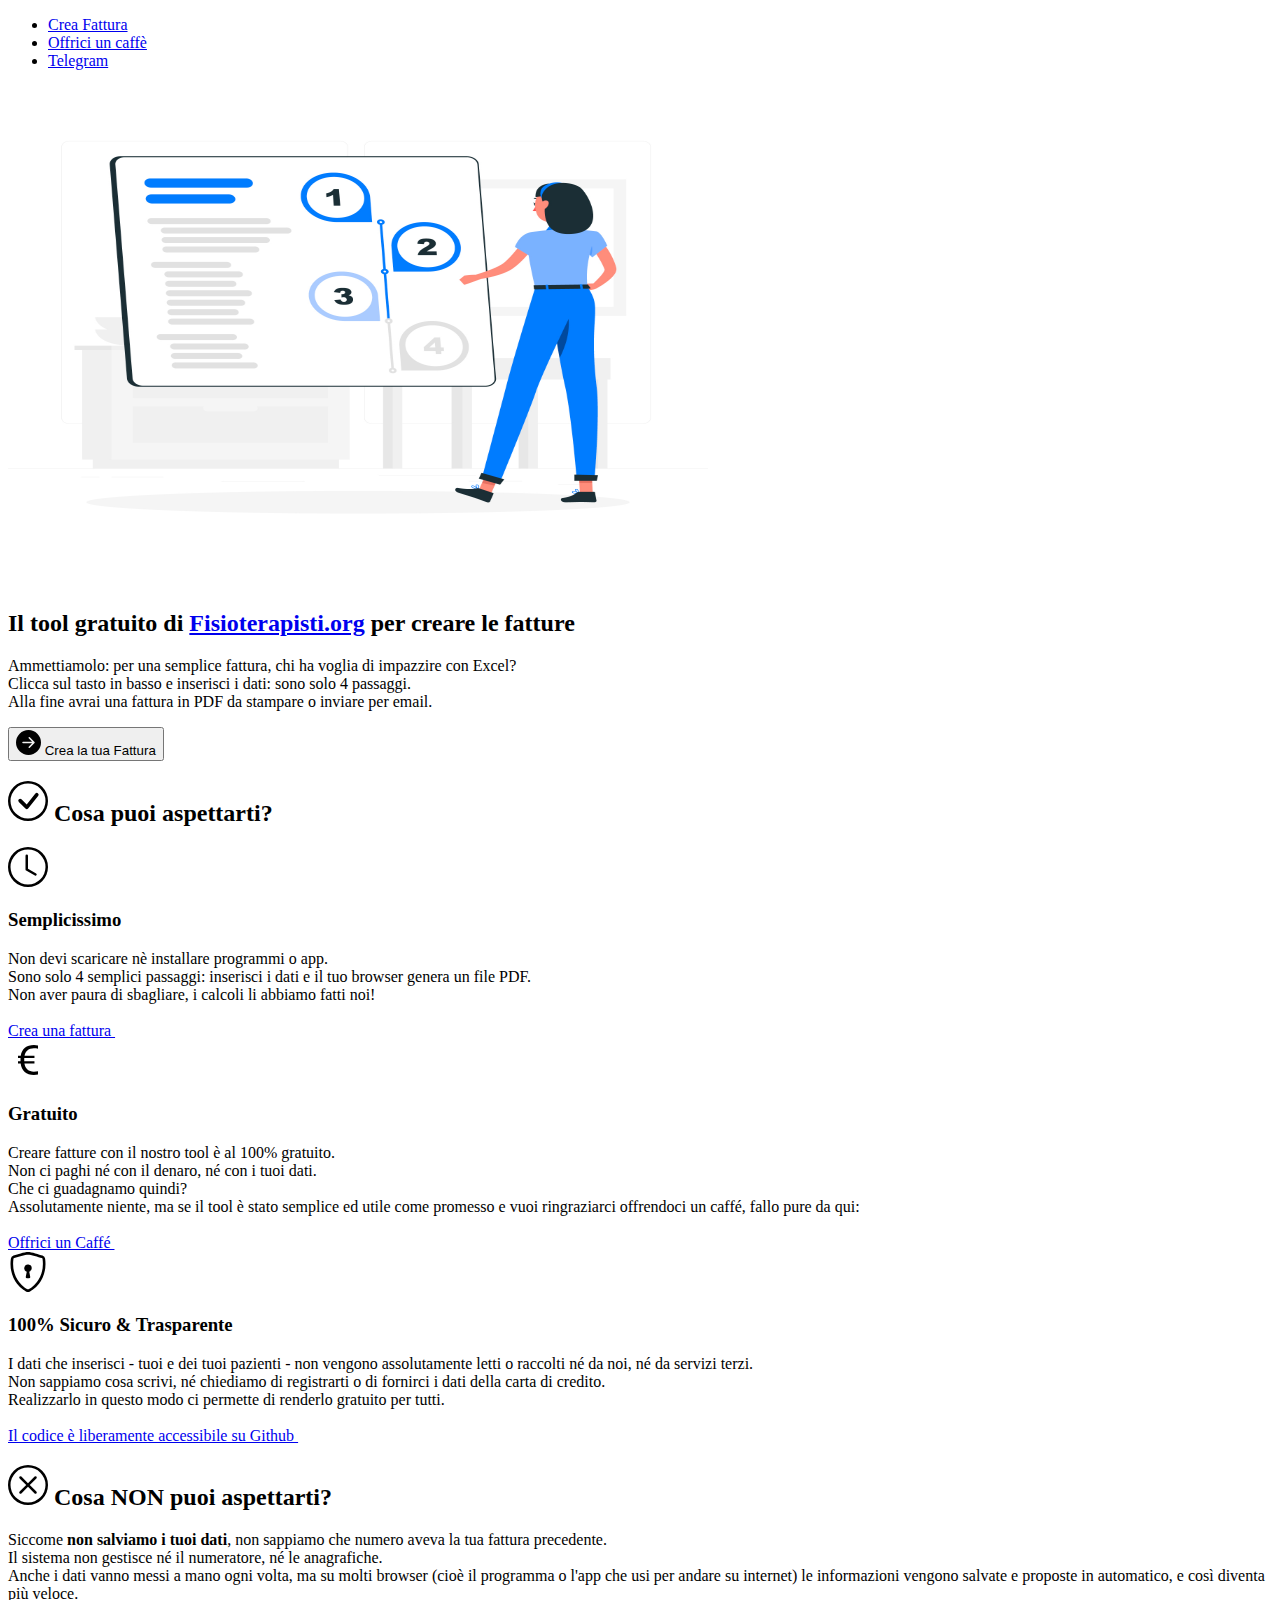
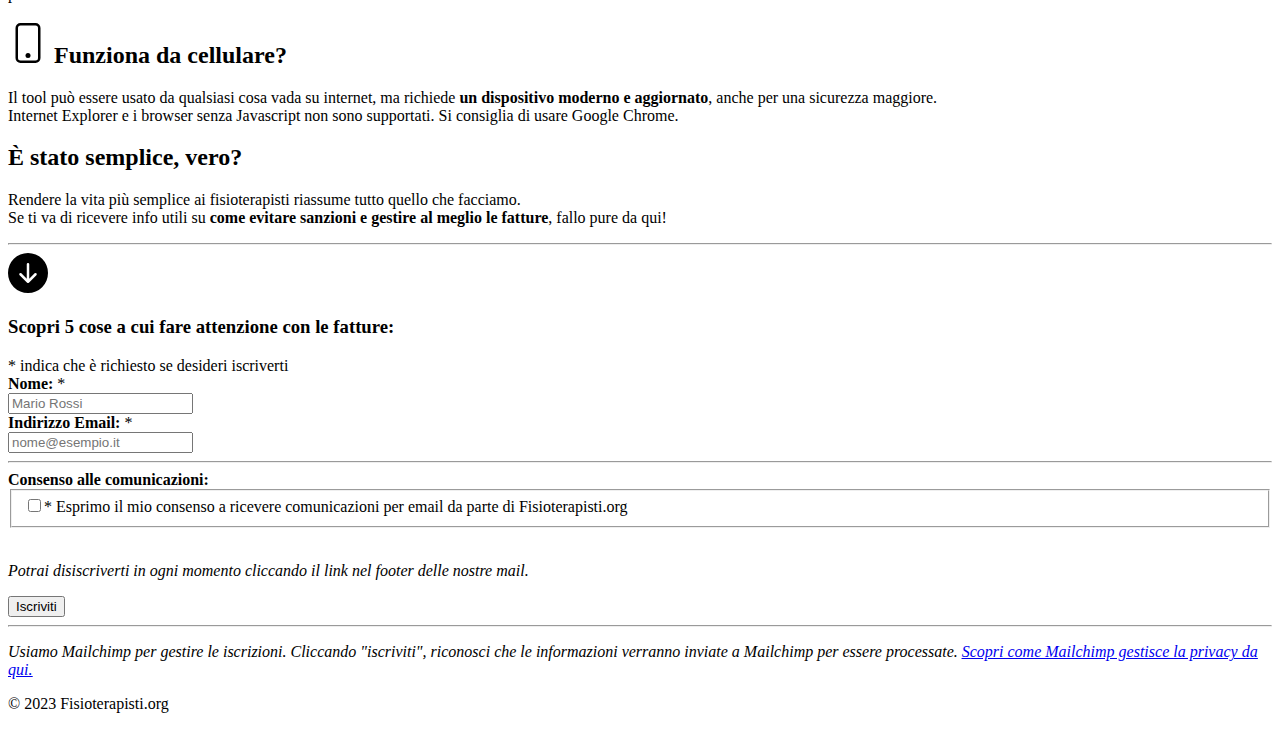
<file: index.html>
<!DOCTYPE html>
<html lang="it">
<head>
    <meta charset="UTF-8">
    <meta http-equiv="X-UA-Compatible" content="IE=edge">
    <meta name="viewport" content="width=device-width, initial-scale=1.0">

    <!-- Bootstrap CSS only -->
    <link href="https://cdn.jsdelivr.net/npm/bootstrap@5.2.2/dist/css/bootstrap.min.css" rel="stylesheet" integrity="sha384-Zenh87qX5JnK2Jl0vWa8Ck2rdkQ2Bzep5IDxbcnCeuOxjzrPF/et3URy9Bv1WTRi" crossorigin="anonymous">
    <title>Crea una Fattura Gratis | Fisioterapisti.org</title>
</head>


<body>

    <!--Navbar-->
    <div class="container">
      <header class="d-flex justify-content-center py-3">
        <ul class="nav nav-pills">
          <li class="nav-item"><a href="modal/index.html" class="nav-link active" aria-current="page">Crea Fattura</a></li>
          <li class="nav-item"><a href="https://www.buymeacoffee.com/fisio/comodo-vero" class="nav-link">Offrici un caffè</a></li>
          <li class="nav-item"><a href="https://t.me/fisioterapisti_official" class="nav-link">Telegram</a></li>
        </ul>
      </header>
    </div>

    <!--Hero-->
    <div class="container col-xxl-8 px-4 py-5">
      <div class="row flex-lg-row-reverse align-items-center g-5 py-5">
        <div class="col-10 col-sm-8 col-lg-6">
          <img src="img/hero.jpeg" class="d-block mx-lg-auto img-fluid" alt="Bootstrap Themes" loading="lazy" width="700" height="500">
        </div>
        <div class="col-lg-6">
          <h2 class="display-5 fw-bold lh-1 mb-3">Il tool gratuito di <a class="text-decoration-none" href="https://www.fisioterapisti.org">Fisioterapisti.org</a> per creare le fatture</h1>
          <p class="lead">Ammettiamolo: per una semplice fattura, chi ha voglia di impazzire con Excel? <br> 
            Clicca sul tasto in basso e inserisci i dati: sono solo 4 passaggi.<br> 
            Alla fine avrai una fattura in PDF da stampare o inviare per email.</p>
          <div class="d-grid gap-2 d-md-flex justify-content-md-start">
          </div>
          <div>
            <a href="modal/index.html"><button type="button" class="btn btn-primary btn-lg p-3">
              <svg xmlns="http://www.w3.org/2000/svg" width="25" height="25" fill="currentColor" class="bi bi-arrow-right-circle-fill" viewBox="0 0 16 16">
              <path d="M8 0a8 8 0 1 1 0 16A8 8 0 0 1 8 0zM4.5 7.5a.5.5 0 0 0 0 1h5.793l-2.147 2.146a.5.5 0 0 0 .708.708l3-3a.5.5 0 0 0 0-.708l-3-3a.5.5 0 1 0-.708.708L10.293 7.5H4.5z"></path>
              </svg>
              Crea la tua Fattura
            </button></a>
          </div>
        </div>
      </div>
    </div>

    <!--Features-->
    <div class="container px-4 py-5" id="featured-3">
      <h2 class="pb-2 border-bottom"><svg xmlns="http://www.w3.org/2000/svg" class="text-primary" width="40" height="40" fill="currentColor" class="bi bi-check-circle" viewBox="0 0 16 16">
        <path d="M8 15A7 7 0 1 1 8 1a7 7 0 0 1 0 14zm0 1A8 8 0 1 0 8 0a8 8 0 0 0 0 16z"/>
        <path d="M10.97 4.97a.235.235 0 0 0-.02.022L7.477 9.417 5.384 7.323a.75.75 0 0 0-1.06 1.06L6.97 11.03a.75.75 0 0 0 1.079-.02l3.992-4.99a.75.75 0 0 0-1.071-1.05z"/>
      </svg> Cosa puoi aspettarti?</h2>
      <div class="row g-4 py-5 row-cols-1 row-cols-lg-3">
        
        <div class="feature col">
          <div class="feature-icon d-inline-flex align-items-center justify-content-center text-bg-primary bg-gradient fs-2 mb-3">
            <svg xmlns="http://www.w3.org/2000/svg" width="40" height="40" fill="currentColor" class="bi bi-clock p-1" viewBox="0 0 16 16">
              <path d="M8 3.5a.5.5 0 0 0-1 0V9a.5.5 0 0 0 .252.434l3.5 2a.5.5 0 0 0 .496-.868L8 8.71V3.5z"/>
              <path d="M8 16A8 8 0 1 0 8 0a8 8 0 0 0 0 16zm7-8A7 7 0 1 1 1 8a7 7 0 0 1 14 0z"/>
            </svg>
          </div>
          <h3 class="fs-2">Semplicissimo</h3>
          <p>Non devi scaricare nè installare programmi o app. <br> 
            Sono solo 4 semplici passaggi: inserisci i dati e il tuo browser genera un file PDF. <br> 
            Non aver paura di sbagliare, i calcoli li abbiamo fatti noi!</p>
          <a href="#" class="icon-link d-inline-flex align-items-center">
            Crea una fattura
            <svg class="bi" width="1em" height="1em"><use xlink:href="#chevron-right"></use></svg>
          </a>
        </div>

        <div class="feature col">
          <div class="feature-icon d-inline-flex align-items-center justify-content-center text-bg-primary bg-gradient fs-2 mb-3">
            <svg xmlns="http://www.w3.org/2000/svg" width="40" height="40" fill="currentColor" class="bi bi-currency-euro p-1" viewBox="0 0 16 16">
              <path d="M4 9.42h1.063C5.4 12.323 7.317 14 10.34 14c.622 0 1.167-.068 1.659-.185v-1.3c-.484.119-1.045.17-1.659.17-2.1 0-3.455-1.198-3.775-3.264h4.017v-.928H6.497v-.936c0-.11 0-.219.008-.329h4.078v-.927H6.618c.388-1.898 1.719-2.985 3.723-2.985.614 0 1.175.05 1.659.177V2.194A6.617 6.617 0 0 0 10.341 2c-2.928 0-4.82 1.569-5.244 4.3H4v.928h1.01v1.265H4v.928z"/>
            </svg>
          </div>
          <h3 class="fs-2">Gratuito</h3>
          <p>Creare fatture con il nostro tool è al 100% gratuito. <br> 
            Non ci paghi né con il denaro, né con i tuoi dati. <br> 
            Che ci guadagnamo quindi? <br> 
            Assolutamente niente, ma se il tool è stato semplice ed utile come promesso e vuoi ringraziarci offrendoci un caffé, fallo pure da qui:</p>
          <a href="https://www.buymeacoffee.com/fisio/comodo-vero" class="icon-link d-inline-flex align-items-center">
            Offrici un Caffé
            <svg class="bi" width="1em" height="1em"><use xlink:href="#chevron-right"></use></svg>
          </a>
        </div>

        <div class="feature col">
          <div class="feature-icon d-inline-flex align-items-center justify-content-center text-bg-primary bg-gradient fs-2 mb-3">
            <svg xmlns="http://www.w3.org/2000/svg" width="40" height="40" fill="currentColor" class="bi bi-shield-lock p-1" viewBox="0 0 16 16">
              <path d="M5.338 1.59a61.44 61.44 0 0 0-2.837.856.481.481 0 0 0-.328.39c-.554 4.157.726 7.19 2.253 9.188a10.725 10.725 0 0 0 2.287 2.233c.346.244.652.42.893.533.12.057.218.095.293.118a.55.55 0 0 0 .101.025.615.615 0 0 0 .1-.025c.076-.023.174-.061.294-.118.24-.113.547-.29.893-.533a10.726 10.726 0 0 0 2.287-2.233c1.527-1.997 2.807-5.031 2.253-9.188a.48.48 0 0 0-.328-.39c-.651-.213-1.75-.56-2.837-.855C9.552 1.29 8.531 1.067 8 1.067c-.53 0-1.552.223-2.662.524zM5.072.56C6.157.265 7.31 0 8 0s1.843.265 2.928.56c1.11.3 2.229.655 2.887.87a1.54 1.54 0 0 1 1.044 1.262c.596 4.477-.787 7.795-2.465 9.99a11.775 11.775 0 0 1-2.517 2.453 7.159 7.159 0 0 1-1.048.625c-.28.132-.581.24-.829.24s-.548-.108-.829-.24a7.158 7.158 0 0 1-1.048-.625 11.777 11.777 0 0 1-2.517-2.453C1.928 10.487.545 7.169 1.141 2.692A1.54 1.54 0 0 1 2.185 1.43 62.456 62.456 0 0 1 5.072.56z"/>
              <path d="M9.5 6.5a1.5 1.5 0 0 1-1 1.415l.385 1.99a.5.5 0 0 1-.491.595h-.788a.5.5 0 0 1-.49-.595l.384-1.99a1.5 1.5 0 1 1 2-1.415z"/>
            </svg>
          </div>
          <h3 class="fs-2">100% Sicuro & Trasparente</h3>
          <p>I dati che inserisci - tuoi e dei tuoi pazienti -  non vengono assolutamente letti o raccolti né da noi, né da servizi terzi. <br> 
            Non sappiamo cosa scrivi, né chiediamo di registrarti o di fornirci i dati della carta di credito. <br> 
            Realizzarlo in questo modo ci permette di renderlo gratuito per tutti.</p>
          <a href="#" class="icon-link d-inline-flex align-items-center">
            Il codice è liberamente accessibile su Github
            <svg class="bi" width="1em" height="1em"><use xlink:href="#chevron-right"></use></svg>
          </a>
        </div>
      </div>
    </div>

    <!--Cosa non aspettarti-->
    <div class="container px-4 py-5" id="featured-3">
      <h2 class="pb-2 border-bottom"><svg xmlns="http://www.w3.org/2000/svg" class="text-primary" width="40" height="40" fill="currentColor" class="bi bi-x-circle" viewBox="0 0 16 16">
        <path d="M8 15A7 7 0 1 1 8 1a7 7 0 0 1 0 14zm0 1A8 8 0 1 0 8 0a8 8 0 0 0 0 16z"/>
        <path d="M4.646 4.646a.5.5 0 0 1 .708 0L8 7.293l2.646-2.647a.5.5 0 0 1 .708.708L8.707 8l2.647 2.646a.5.5 0 0 1-.708.708L8 8.707l-2.646 2.647a.5.5 0 0 1-.708-.708L7.293 8 4.646 5.354a.5.5 0 0 1 0-.708z"/>
      </svg> Cosa NON puoi aspettarti?</h2>
      <p>Siccome <strong>non salviamo i tuoi dati</strong>, non sappiamo che numero aveva la tua fattura precedente. <br> Il sistema non gestisce né il numeratore, né le anagrafiche. <br> Anche i dati vanno messi a mano ogni volta, ma su molti browser (cioè il programma o l'app che usi per andare su internet) le informazioni vengono salvate e proposte in automatico, e così diventa più veloce. </p> 
    </div>
    
    <!--Dispositivi-->
    <div class="container px-4 py-5" id="featured-3">
      <h2 class="pb-2 border-bottom"> <svg xmlns="http://www.w3.org/2000/svg" class="text-primary" width="40" height="40" fill="currentColor" class="bi bi-phone" viewBox="0 0 16 16">
        <path d="M11 1a1 1 0 0 1 1 1v12a1 1 0 0 1-1 1H5a1 1 0 0 1-1-1V2a1 1 0 0 1 1-1h6zM5 0a2 2 0 0 0-2 2v12a2 2 0 0 0 2 2h6a2 2 0 0 0 2-2V2a2 2 0 0 0-2-2H5z"/>
        <path d="M8 14a1 1 0 1 0 0-2 1 1 0 0 0 0 2z"/>
      </svg> Funziona da cellulare?</h2>
      <p>Il tool può essere usato da qualsiasi cosa vada su internet, ma richiede <strong>un dispositivo moderno e aggiornato</strong>, anche per una sicurezza maggiore. <br> Internet Explorer e i browser senza Javascript non sono supportati. Si consiglia di usare Google Chrome.</p> 
    </div>


    <!--Lead Capture Form-->
    <div class="container col-xl-10 col-xxl-8 px-4 py-5">
      <div class="row align-items-center g-lg-5 py-5">
        <div class="col-lg-7 text-center text-lg-start">
          <h2 class="display-6 fw-bold lh-1 mb-3">È stato semplice, vero?</h1>
          <p class="col-lg-10 fs-4">Rendere la vita più semplice ai fisioterapisti riassume tutto quello che facciamo. <br> Se ti va di ricevere info utili su <strong>come evitare sanzioni e gestire al meglio le fatture</strong>, fallo pure da qui! </p><hr>
        </div>
        <div class="col-md-10 mx-auto col-lg-5">
          <div id="mc_embed_signup" class="form-floating mb-3">
            <form action="https://fisioterapisti.us10.list-manage.com/subscribe/post?u=6950e3f793c8ed3c7e5afab59&amp;id=049c4bc484&amp;v_id=5316&amp;f_id=007332e2f0" method="post" id="mc-embedded-subscribe-form" name="mc-embedded-subscribe-form" class="validate" target="_self">
                <div id="mc_embed_signup_scroll">
                  <div class="container text-center">
                    <svg xmlns="http://www.w3.org/2000/svg" class="text-primary" width="40" height="40" fill="currentColor" class="bi bi-arrow-down-circle-fill" viewBox="0 0 16 16">
                      <path d="M16 8A8 8 0 1 1 0 8a8 8 0 0 1 16 0zM8.5 4.5a.5.5 0 0 0-1 0v5.793L5.354 8.146a.5.5 0 1 0-.708.708l3 3a.5.5 0 0 0 .708 0l3-3a.5.5 0 0 0-.708-.708L8.5 10.293V4.5z"/>
                    </svg>
                  <h3 class="pt-2">Scopri 5 cose a cui fare attenzione con le fatture:</h3>
                  </div>
                <div class="indicates-required pt-2"><span class="text-danger">*</span> indica che è richiesto se desideri iscriverti</div>
                <div class="mc-field-group pt-3">
                  <label for="mce-NAME"><strong>Nome:</strong>  <span class="text-danger">*</span> <br>
                </label>
                  <input type="text" value="" name="NAME" class="form-control required" id="mce-NAME" placeholder="Mario Rossi" required>
                  <span id="mce-NAME-HELPERTEXT" class="helper_text"></span>
                </div>
                <div class="mc-field-group pt-3">
                  <label for="mce-EMAIL"><strong>Indirizzo Email:</strong>  <span class="text-danger">*</span> <br>
                </label>
                  <input type="email" value="" name="EMAIL" class="form-control required email" placeholder="nome@esempio.it" id="mce-EMAIL" required>
                  <span id="mce-EMAIL-HELPERTEXT" class="helper_text"></span>
                </div>
                <div id="mergeRow-gdpr" class="mergeRow gdpr-mergeRow content__gdprBlock mc-field-group">
                  <hr>
                    <div class="content__gdpr">
                        <label><strong>Consenso alle comunicazioni:</strong></label>
                        <fieldset class="mc_fieldset gdprRequired mc-field-group" name="interestgroup_field">
                    <label class="checkbox subfield" for="gdpr_59712"><input type="checkbox" id="gdpr_59712" name="gdpr[59712]" value="Y" class="av-checkbox gdpr input-group-lg" required><span class="text-danger">*</span><span> Esprimo il mio consenso a ricevere comunicazioni per email da parte di Fisioterapisti.org</span> </label>
                        </fieldset>
                        <br>
                        <p><em>Potrai disiscriverti in ogni momento cliccando il link nel footer delle nostre mail.</em></p>
                    </div>
                </div>
                <div hidden="true"><input type="hidden" name="tags" value="13536448"></div>
                  <div id="mce-responses" class="clear foot">
                    <div class="response" id="mce-error-response" style="display:none"></div>
                    <div class="response" id="mce-success-response" style="display:none"></div>
                  </div>    <!-- real people should not fill this in and expect good things - do not remove this or risk form bot signups-->
                    <div style="position: absolute; left: -5000px;" aria-hidden="true"><input type="text" name="b_6950e3f793c8ed3c7e5afab59_049c4bc484" tabindex="-1" value=""></div>
                        <div class="optionalParent">
                            <div class="clear foot">
                                <input type="submit" class="button w-100 btn btn-lg btn-primary" value="Iscriviti" name="subscribe" id="mc-embedded-subscribe">
                            </div>
                        </div>
                    </div>
                    <hr>
                    <div class="content__gdprLegal pt-3">
                      <p><em>Usiamo Mailchimp per gestire le iscrizioni. Cliccando "iscriviti", riconosci che le informazioni verranno inviate a Mailchimp per essere processate. <a href="https://mailchimp.com/legal/terms" class="text-underline" target="_blank"> <u>Scopri come Mailchimp gestisce la privacy da qui.</u></a></em></p>
                  </div>
              </form>
            </div>
        </div>
      </div>
    </div>

    <!--Footer-->
    <div class="container">
      <footer class="py-3 my-4">
        <p class="text-center text-muted">© 2023 Fisioterapisti.org</p>
      </footer>
    </div>

    <script src="https://cdn.jsdelivr.net/npm/bootstrap@5.3.0-alpha1/dist/js/bootstrap.bundle.min.js" integrity="sha384-w76AqPfDkMBDXo30jS1Sgez6pr3x5MlQ1ZAGC+nuZB+EYdgRZgiwxhTBTkF7CXvN" crossorigin="anonymous"></script>
</body>

</html>
</file>
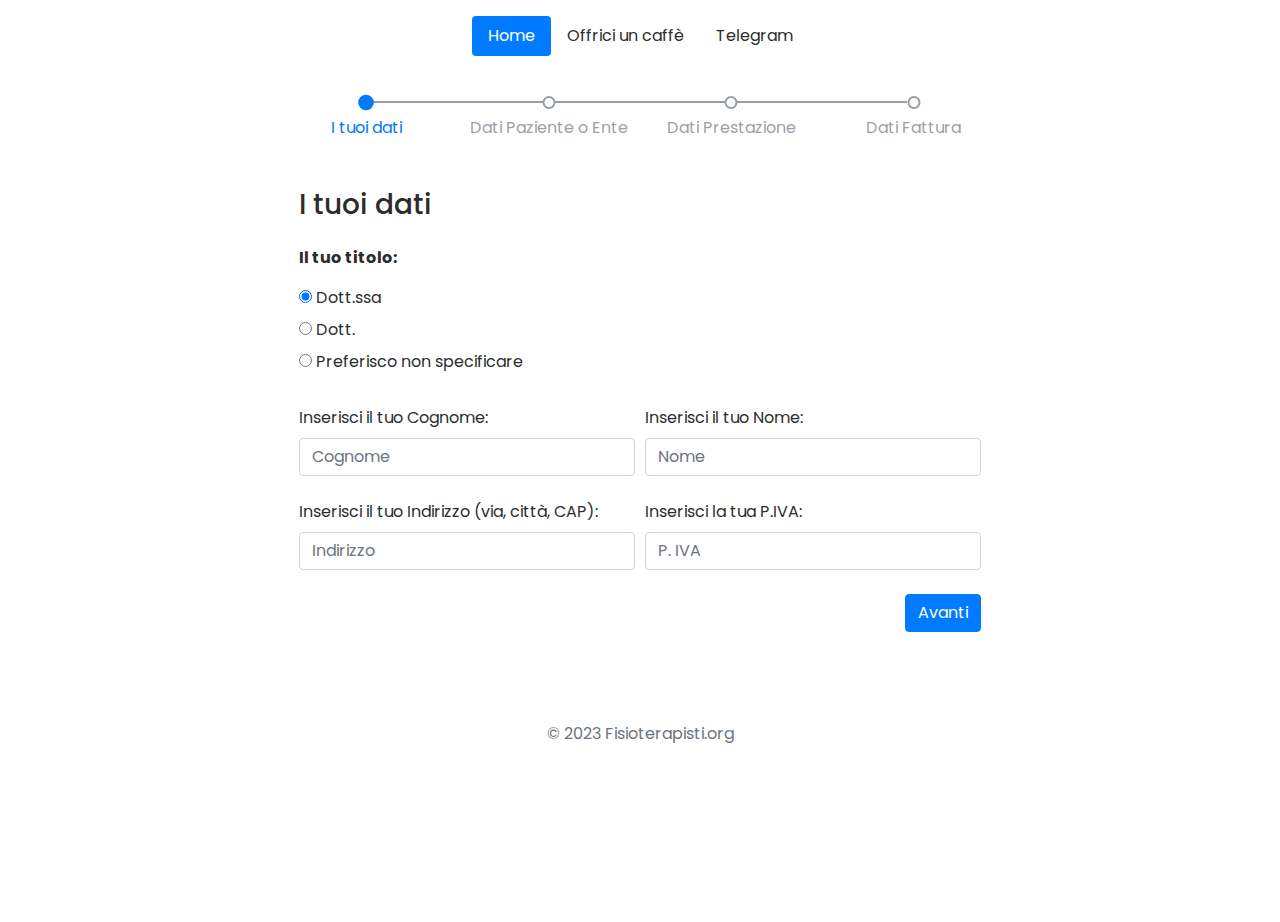
<file: modal/index.html>
<!DOCTYPE html>
<html lang="it">
<head>
    <meta charset="UTF-8">
    <meta http-equiv="X-UA-Compatible" content="IE=edge">
    <meta name="viewport" content="width=device-width, initial-scale=1.0">
  <title>Crea Fattura | Fisioterapisti.org</title>
  <link href="https://fonts.googleapis.com/css?family=Poppins:400,600&display=swap" rel="stylesheet">
  <link rel='stylesheet' href='https://cdnjs.cloudflare.com/ajax/libs/twitter-bootstrap/4.1.3/css/bootstrap.min.css'>
<link rel="stylesheet" href="style.css">
</head>
<body>
<!--Navbar-->
<div id="navbar" class="container">
  <header class="d-flex justify-content-center py-3">
    <ul class="nav nav-pills">
      <li class="nav-item"><a href="../index.html" class="nav-link active" aria-current="page">Home</a></li>
      <li class="nav-item"><a href="https://www.buymeacoffee.com/fisio/comodo-vero" class="nav-link">Offrici un caffè</a></li>
      <li class="nav-item"><a href="https://t.me/fisioterapisti_official" class="nav-link">Telegram</a></li>
    </ul>
  </header>
</div>

<div class="content" id="wizard">
  <div class="content__inner">
    <div class="container"></div><br></div>
    <div class="container overflow-hidden">
      <div class="multisteps-form">
        <div class="row">
          <div class="col-12 col-lg-8 ml-auto mr-auto mb-4">
            <div class="multisteps-form__progress">
              <button class="multisteps-form__progress-btn js-active" type="button" title="I tuoi dati">I tuoi dati</button>
              <button class="multisteps-form__progress-btn" type="button" title="Dati Paziente o Ente">Dati Paziente o Ente</button>
              <button class="multisteps-form__progress-btn" type="button" title="Dati Prestazione">Dati Prestazione</button>
              <button class="multisteps-form__progress-btn" type="button" title="Dati Fattura">Dati Fattura</button>
            </div>
          </div>
        </div>
        <div class="row">
          <div class="col-12 col-lg-8 m-auto">

            <!--I tuoi dati-->
            <form name="yourData" id="form" class="multisteps-form__form" onsubmit="thankyouPage();return false">
              <div class="multisteps-form__panel shadow p-4 rounded bg-white js-active" data-animation="scaleIn">
                <h3 class="multisteps-form__title">I tuoi dati</h3>
                <div class="multisteps-form__content">
                  <div class="form-row mt-4">
                    <div class="col-12 col-sm-6">
                      <p class="font-weight-bold">Il tuo titolo:</p>
                      <input type="radio" id="F" name="titolo" value="F" checked>
                      <label for="F">Dott.ssa</label><br>
                      <input type="radio" id="M" name="titolo" value="M">
                      <label for="M">Dott.</label><br>
                      <input type="radio" id="none" name="titolo" value="None">
                      <label for="none">Preferisco non specificare</label>
                    </div>
                  </div>
                  <div class="form-row mt-4">
                    <div class="col-12 col-sm-6">
                      <label for="Cognome">Inserisci il tuo Cognome:</label>
                      <input class="multisteps-form__input form-control" name="Cognome"  type="text" placeholder="Cognome"/>
                    </div>
                    <div class="col-12 col-sm-6 mt-4 mt-sm-0">
                      <label for="Nome">Inserisci il tuo Nome:</label>
                      <input class="multisteps-form__input form-control" name="Nome"  type="text" placeholder="Nome"/>
                    </div>
                  </div>
                  <div class="form-row mt-4">
                    <div class="col-12 col-sm-6">
                      <label for="Indirizzo">Inserisci il tuo Indirizzo (via, città, CAP):</label>
                      <input class="multisteps-form__input form-control" name="Indirizzo"  type="text" placeholder="Indirizzo"/>
                    </div>
                    <div class="col-12 col-sm-6 mt-4 mt-sm-0">
                      <label for="P.IVA">Inserisci la tua P.IVA:</label>
                      <input class="multisteps-form__input form-control" name="P.IVA"  type="text" placeholder="P. IVA"/>
                    </div>
                  </div>
                  <div class="button-row d-flex mt-4">
                    <button class="btn btn-primary ml-auto js-btn-next" id="step1" type="button" title="Avanti">Avanti</button>
                  </div>
                </div>
              </div>

              <!--Dati paziente/ente-->
              <div class="multisteps-form__panel shadow p-4 rounded bg-white" data-animation="scaleIn">
                <h3 class="multisteps-form__title">Inserisci i dati del Paziente o dell'Ente:</h3>
                <div class="multisteps-form__content">
                  <div class="form-row mt-4" id="persFis">
                    <div class="col-12 col-sm-6">
                      <label for="name">Nome o Ragione Sociale</label>
                      <input class="multisteps-form__input form-control" name="name"  type="text" placeholder="Nome Paziente o Ragione Sociale"/>
                    </div>
                    <div class="col-12 col-sm-6 mt-4 mt-sm-0">
                      <label for="taxcode">C.F. del Paziente o P.IVA Ente:</label>
                      <input class="multisteps-form__input form-control" name="taxcode"  type="text" placeholder="Codice Fiscale o P.IVA"/>
                    </div>
                  </div>
                  <div class="form-row mt-4">
                    <div class="col-12 col-sm-6">
                      <label for="taxcode">Indirizzo del Paziente/Ente (via, città, CAP):</label>
                      <input class="multisteps-form__input form-control" name="address"  type="text" placeholder="Indirizzo"/>
                    </div>
                  </div>
                  <hr class="hr hr-blurry" />
                  <div><p>NB: Ricorda di raccogliere il consenso privacy al trattamento dei dati personali.</p></div>
                  <div class="button-row d-flex mt-4">
                    <button class="btn btn-primary js-btn-prev" id="prevStep1" type="button" title="Indietro">Indietro</button>
                    <button class="btn btn-primary ml-auto js-btn-next" id="step2" type="button" title="Avanti">Avanti</button>
                  </div>
                </div>
              </div>

              <div class="multisteps-form__panel shadow p-4 rounded bg-white" data-animation="scaleIn">
                <h3 class="multisteps-form__title">Prestazione</h3>
                <br>
                <p class="font-weight-bold">Puoi aggiungere fino a 3 prestazioni:</p>
                <hr>
                <div class="multisteps-form__content">
                  <br>
                  <div class="prestazione1">
                    <div>
                      <label for="Ore">Inserisci quante ore o quante unità da fatturare:</label>
                      <input class="multisteps-form__input form-control" name="Ore"  type="number" placeholder="Ore/Numero"/>
                    </div>
                    <br>
                    <div>
                      <label for="Descrizione">Descrivi in breve la prestazione:</label>
                      <input class="multisteps-form__input form-control" name="Descrizione"  type="text" placeholder="Descrizione Servizio"/>
                    </div>
                    <br>
                    <div>
                      <label for="Unitario">Inserisci il prezzo orario/unitario, solo numeri (senza "€"):</label>
                      <input class="multisteps-form__input form-control" name="Unitario"  type="number" placeholder="Prezzo Unitario"/>
                    </div>
                  </div>
                  <div class="button-row d-flex mt-4">
                    <button class="btn btn-primary ml-auto add-prest" id="add1" type="button" title="delete">Aggiungi Seconda Prestazione</button>
                  </div>
                  <hr/>
                  <div id="prestazione2">
                    <br>
                    <h4>Opzionale: Prestazione 2</h4>
                    <br>
                    <div>
                      <label for="Ore2">Inserisci quante ore o quante unità da fatturare:</label>
                      <input class="multisteps-form__input form-control" id="Ore2" name="Ore2" type="number" placeholder="Ore/Numero"/>
                    </div>
                    <br>
                    <div>
                      <label for="Descrizione2">Descrivi in breve la prestazione:</label>
                      <input class="multisteps-form__input form-control" id="Descrizione2" name="Descrizione2" type="text" placeholder="Descrizione Servizio"/>
                    </div>
                    <br>
                    <div>
                      <label for="Unitario2">Inserisci il prezzo orario/unitario, solo numeri (senza "€"):</label>
                      <input class="multisteps-form__input form-control" id="Unitario2" name="Unitario2" type="number" placeholder="Prezzo Unitario"/>
                    </div>
                    <br>
                    <div class="button-row d-flex mt-4">
                        <button class="btn btn-primary ml-auto" id="add2" type="button" title="Aggiungi nuova prestazione">Aggiungi Terza Prestazione</button>
                        <button class="btn btn-danger ml-auto" id="del2" type="button" title="Elimina prestazione">Elimina Prestazione 2</button>
                    </div>
                    <hr/>
                  </div>
                  <div id="prestazione3">
                    <br>
                    <h4>Opzionale: Prestazione 3</h4>
                    <br>
                    <div>
                      <label for="Ore3">Inserisci quante ore o quante unità da fatturare:</label>
                      <input class="multisteps-form__input form-control" id="Ore3" name="Ore3" type="number" placeholder="Ore/Numero"/>
                    </div>
                    <br>
                    <div>
                      <label for="Descrizione3">Descrivi in breve la prestazione:</label>
                      <input class="multisteps-form__input form-control" id="Descrizione3" name="Descrizione3" type="text" placeholder="Descrizione Servizio"/>
                    </div>
                    <br>
                    <div>
                      <label for="Unitario3">Inserisci il prezzo orario/unitario, solo numeri (senza "€"):</label>
                      <input class="multisteps-form__input form-control" id="Unitario3" name="Unitario3" type="number" placeholder="Prezzo Unitario"/>
                    </div>
                    <div class="button-row d-flex mt-4">
                      <button class="btn btn-danger ml-auto  hide-prest" id="del3" type="button" title="Elimina prestazione">Elimina Prestazione 3</button>
                    </div>
                    <hr>
                  </div>
                  <br>
                    <h4>Aggiunte opzionali</h4>
                    <br>
                  <div class="form-check">
                    <input class="form-check-input" type="checkbox" value="" id="INPS">
                    <label class="form-check-label" for="INPS">Vuoi aggiungere il 4% per i contributi INPS?</label>
                  </div>
                  <br>
                  <div class="form-check">
                    <input class="form-check-input" type="checkbox" value="" id="MarcaDaBollo">
                    <label class="form-check-label" for="MarcaDaBollo">Vuoi aggiungere €2 per la Marca da Bollo?</label>
                  </div>
                  <hr>
                  <br>
                  <p>Come scelgo se aggiungere il 4% o i €2? Va deciso insieme a chi riceve la fattura.</p>


                  <div class="row">
                    <div class="button-row d-flex mt-4 col-12">
                      <button class="btn btn-primary js-btn-prev" id="prevStep2" type="button" title="Indietro">Indietro</button>
                      <button class="btn btn-primary ml-auto js-btn-next" id="step3" type="button" title="Avanti">Avanti</button>
                    </div>
                  </div>
                </div>
              </div>

              <div class="multisteps-form__panel shadow p-4 rounded bg-white" data-animation="scaleIn">
                <h3 class="multisteps-form__title">Dati Fattura:</h3>
                <div class="multisteps-form__content">
                  <div class="form-row mt-4">
                    <div class="col-12 col-sm-6">
                      <label for="emissione">Data di Emissione della Fattura:</label>
                      <input class="multisteps-form__input form-control" name="Emissione"  type="date" placeholder="Data di Emissione"/>
                      
                    </div>
                    <div class="col-12 col-sm-6 mt-4 mt-sm-0">
                      <label for="Numero">Numero della Fattura:</label>
                      <input class="multisteps-form__input form-control" name="Numero"  type="number" placeholder="Numero Fattura"/>
                    </div>
                  </div>
                  <hr>
                  <p>IMPORTANTE: Assicurati che la data e il numero di questa fattura NON siano antecedenti a quelli dell'ultima fattura che hai emesso.</p>
                  <div class="button-row d-flex mt-4">
                    <button class="btn btn-primary js-btn-prev" id="prevStep3" type="button" title="Indietro">Indietro</button>
                    <button class="btn btn-success ml-auto" id="genera" title="Send">Genera PDF</button>
                  </div>
                </div>
              </div>
            </form>
          </div>
        </div>
      </div>
    </div>
  </div> 
</div>

        <!--Thank you-->
        <div id="thankyou">
          <div class="container col-xl-10 col-xxl-8 px-4 py-5">
            <div class="row align-items-center justify-content-center align-items-center g-lg-5 py-5">
              <div class="col-lg-7 text-center text-lg-start align-items-center justify-content-center align-items-center">
                <h3 class="col-lg-10 display-6 lh-1 mb-3">Fatto! Il download del PDF è partito!</h2>
                  <hr>
                <h2 class="col-lg-10 display-6 fw-bold lh-1 mb-3">
                  <svg class="text-danger m-auto" xmlns="http://www.w3.org/2000/svg" width="56" height="56" fill="currentColor" class="bi bi-question-octagon-fill" viewBox="0 0 16 16">
                    <path d="M11.46.146A.5.5 0 0 0 11.107 0H4.893a.5.5 0 0 0-.353.146L.146 4.54A.5.5 0 0 0 0 4.893v6.214a.5.5 0 0 0 .146.353l4.394 4.394a.5.5 0 0 0 .353.146h6.214a.5.5 0 0 0 .353-.146l4.394-4.394a.5.5 0 0 0 .146-.353V4.893a.5.5 0 0 0-.146-.353L11.46.146zM5.496 6.033a.237.237 0 0 1-.24-.247C5.35 4.091 6.737 3.5 8.005 3.5c1.396 0 2.672.73 2.672 2.24 0 1.08-.635 1.594-1.244 2.057-.737.559-1.01.768-1.01 1.486v.105a.25.25 0 0 1-.25.25h-.81a.25.25 0 0 1-.25-.246l-.004-.217c-.038-.927.495-1.498 1.168-1.987.59-.444.965-.736.965-1.371 0-.825-.628-1.168-1.314-1.168-.803 0-1.253.478-1.342 1.134-.018.137-.128.25-.266.25h-.825zm2.325 6.443c-.584 0-1.009-.394-1.009-.927 0-.552.425-.94 1.01-.94.609 0 1.028.388 1.028.94 0 .533-.42.927-1.029.927z"/>
                  </svg> <br>
                 <span class="pt-4">E ora, come si continua?</span> </h2>
                <h4 class="col-lg-10">→ Che data deve avere la <em>marca da bollo</em>? <br> → Cosa giro al <em>commercialista</em>? <br> → Come fa a <em>detrarla</em> il paziente?</h4> 
                <hr>
                <h4 class="col-lg-10 py-3"> <b>Scopriamolo insieme:</b><br> Iscriviti da qui per non perderti le mail con i consigli più utili di Fisioterapisti.org! </h4>
              </div>
              <div class="col-md-10 mx-auto col-lg-5">
                <div class="p-4 p-md-5 border rounded-3 bg-light">
                  <div class="container text-center">
                    <svg class="text-center text-primary mb-4"xmlns="http://www.w3.org/2000/svg" width="56" height="56" fill="currentColor" class="bi bi-arrow-down-circle-fill" viewBox="0 0 16 16">
                      <path d="M16 8A8 8 0 1 1 0 8a8 8 0 0 1 16 0zM8.5 4.5a.5.5 0 0 0-1 0v5.793L5.354 8.146a.5.5 0 1 0-.708.708l3 3a.5.5 0 0 0 .708 0l3-3a.5.5 0 0 0-.708-.708L8.5 10.293V4.5z"/>
                    </svg>
                  </div>
                  <!-- Begin Mailchimp Signup Form -->
                  <div id="mc_embed_signup" class="form-floating mb-3">
                    <form action="https://fisioterapisti.us10.list-manage.com/subscribe/post?u=6950e3f793c8ed3c7e5afab59&amp;id=049c4bc484&amp;v_id=5316&amp;f_id=007332e2f0" method="post" id="mc-embedded-subscribe-form" name="mc-embedded-subscribe-form" class="validate" target="_self">
                        <div id="mc_embed_signup_scroll">
                        <h3>Scopri come evitare sanzioni:</h3>
                        <div class="indicates-required pt-2"><span class="text-danger">*</span> indica che è richiesto se desideri iscriverti</div>
                        <div class="mc-field-group pt-3">
                          <label for="mce-NAME"><strong>Nome:</strong>  <span class="text-danger">*</span> <br>
                        </label>
                          <input type="text" value="" name="NAME" class="form-control required" id="mce-NAME" placeholder="Mario Rossi" required>
                          <span id="mce-NAME-HELPERTEXT" class="helper_text"></span>
                        </div>
                        <div class="mc-field-group pt-3">
                          <label for="mce-EMAIL"><strong>Indirizzo Email:</strong>  <span class="text-danger">*</span> <br>
                        </label>
                          <input type="email" value="" name="EMAIL" class="form-control required email" placeholder="nome@esempio.it" id="mce-EMAIL" required>
                          <span id="mce-EMAIL-HELPERTEXT" class="helper_text"></span>
                        </div>
                        <div id="mergeRow-gdpr" class="mergeRow gdpr-mergeRow content__gdprBlock mc-field-group">
                          <hr>
                            <div class="content__gdpr">
                                <label><strong>Consenso alle comunicazioni:</strong></label>
                                <fieldset class="mc_fieldset gdprRequired mc-field-group" name="interestgroup_field">
                            <label class="checkbox subfield" for="gdpr_59712"><input type="checkbox" id="gdpr_59712" name="gdpr[59712]" value="Y" class="av-checkbox gdpr input-group-lg" required><span class="text-danger">*</span><span> Esprimo il mio consenso a ricevere comunicazioni per email da parte di Fisioterapisti.org</span> </label>
                                </fieldset>
                                <p><em>Potrai disiscriverti in ogni momento cliccando il link nel footer delle nostre mail.</em></p>
                            </div>
                        </div>
                        <div hidden="true"><input type="hidden" name="tags" value="13536448"></div>
                          <div id="mce-responses" class="clear foot">
                            <div class="response" id="mce-error-response" style="display:none"></div>
                            <div class="response" id="mce-success-response" style="display:none"></div>
                          </div>    <!-- real people should not fill this in and expect good things - do not remove this or risk form bot signups-->
                            <div style="position: absolute; left: -5000px;" aria-hidden="true"><input type="text" name="b_6950e3f793c8ed3c7e5afab59_049c4bc484" tabindex="-1" value=""></div>
                                <div class="optionalParent">
                                    <div class="clear foot">
                                        <input type="submit" class="button w-100 btn btn-lg btn-success" value="Iscriviti" name="subscribe" id="mc-embedded-subscribe">
                                    </div>
                                </div>
                            </div>
                            <hr>
                            <div class="content__gdprLegal pt-3">
                              <p><em>Usiamo Mailchimp per gestire le iscrizioni. Cliccando "iscriviti", riconosci che le informazioni verranno inviate a Mailchimp per essere processate. <a href="https://mailchimp.com/legal/terms" class="text-underline" target="_blank"> <u>Scopri come Mailchimp gestisce la privacy da qui.</u></a></em></p>
                          </div>
                      </form>
                    </div>
                </div>
              </div>
            </div>
          </div>
        </div>

      <!--Footer-->
    <div class="container">
      <footer class="py-3 my-4">
        <p class="text-center text-muted">© 2023 Fisioterapisti.org</p>
      </footer>
    </div>
        

<script src="https://code.jquery.com/jquery-3.6.3.js" integrity="sha256-nQLuAZGRRcILA+6dMBOvcRh5Pe310sBpanc6+QBmyVM=" crossorigin="anonymous"></script>
<script src="assets/jspdf.umd.min.js"></script>
<script src="assets/jspdf.plugin.autotable.js"></script>
<script src="function.js"></script>
<script src="generapdf.js"></script>

</body>
</html>
</file>
<file: modal/style.css>
* {
  margin: 0;
  padding: 0;
  box-sizing: border-box;
}

body {
  font-family: 'Poppins', sans-serif;
  font-size: 16px;
  color: #2c2c2c;
}
body a {
  color: inherit;
  text-decoration: none;
}
.header {
  max-width: 600px;
  margin: 50px auto;
  text-align: center;
}

.header__title {
  margin-bottom: 30px;
  font-size: 2.1rem;
}

.content {
  width: 95%;
  margin: 0 auto 50px;
}

.content__title {
  margin-bottom: 40px;
  font-size: 20px;
  text-align: center;
}

.content__title--m-sm {
  margin-bottom: 10px;
}

.multisteps-form__progress {
  display: grid;
  grid-template-columns: repeat(auto-fit, minmax(0, 1fr));
}

.multisteps-form__progress-btn {
  transition-property: all;
  transition-duration: 0.15s;
  transition-timing-function: linear;
  transition-delay: 0s;
  position: relative;
  padding-top: 20px;
  color: rgba(108, 117, 125, 0.7);
  text-indent: -9999px;
  border: none;
  background-color: transparent;
  outline: none !important;
  cursor: pointer;
}
@media (min-width: 500px) {
  .multisteps-form__progress-btn {
    text-indent: 0;
  }
}
.multisteps-form__progress-btn:before {
  position: absolute;
  top: 0;
  left: 50%;
  display: block;
  width: 13px;
  height: 13px;
  content: '';
  -webkit-transform: translateX(-50%);
          transform: translateX(-50%);
  transition: all 0.15s linear 0s, -webkit-transform 0.15s cubic-bezier(0.05, 1.09, 0.16, 1.4) 0s;
  transition: all 0.15s linear 0s, transform 0.15s cubic-bezier(0.05, 1.09, 0.16, 1.4) 0s;
  transition: all 0.15s linear 0s, transform 0.15s cubic-bezier(0.05, 1.09, 0.16, 1.4) 0s, -webkit-transform 0.15s cubic-bezier(0.05, 1.09, 0.16, 1.4) 0s;
  border: 2px solid currentColor;
  border-radius: 50%;
  background-color: #fff;
  box-sizing: border-box;
  z-index: 3;
}
.multisteps-form__progress-btn:after {
  position: absolute;
  top: 5px;
  left: calc(-50% - 13px / 2);
  transition-property: all;
  transition-duration: 0.15s;
  transition-timing-function: linear;
  transition-delay: 0s;
  display: block;
  width: 100%;
  height: 2px;
  content: '';
  background-color: currentColor;
  z-index: 1;
}
.multisteps-form__progress-btn:first-child:after {
  display: none;
}
.multisteps-form__progress-btn.js-active {
  color: #007bff;
}
.multisteps-form__progress-btn.js-active:before {
  -webkit-transform: translateX(-50%) scale(1.2);
          transform: translateX(-50%) scale(1.2);
  background-color: currentColor;
}

.multisteps-form__form {
  position: relative;
}

.multisteps-form__panel {
  position: absolute;
  top: 0;
  left: 0;
  width: 100%;
  height: 0;
  opacity: 0;
  visibility: hidden;
}
.multisteps-form__panel.js-active {
  height: auto;
  opacity: 1;
  visibility: visible;
}
.multisteps-form__panel[data-animation="scaleOut"] {
  -webkit-transform: scale(1.1);
          transform: scale(1.1);
}
.multisteps-form__panel[data-animation="scaleOut"].js-active {
  transition-property: all;
  transition-duration: 0.2s;
  transition-timing-function: linear;
  transition-delay: 0s;
  -webkit-transform: scale(1);
          transform: scale(1);
}
.multisteps-form__panel[data-animation="slideHorz"] {
  left: 50px;
}
.multisteps-form__panel[data-animation="slideHorz"].js-active {
  transition-property: all;
  transition-duration: 0.25s;
  transition-timing-function: cubic-bezier(0.2, 1.13, 0.38, 1.43);
  transition-delay: 0s;
  left: 0;
}
.multisteps-form__panel[data-animation="slideVert"] {
  top: 30px;
}
.multisteps-form__panel[data-animation="slideVert"].js-active {
  transition-property: all;
  transition-duration: 0.2s;
  transition-timing-function: linear;
  transition-delay: 0s;
  top: 0;
}
.multisteps-form__panel[data-animation="fadeIn"].js-active {
  transition-property: all;
  transition-duration: 0.3s;
  transition-timing-function: linear;
  transition-delay: 0s;
}
.multisteps-form__panel[data-animation="scaleIn"] {
  -webkit-transform: scale(0.9);
          transform: scale(0.9);
}
.multisteps-form__panel[data-animation="scaleIn"].js-active {
  transition-property: all;
  transition-duration: 0.2s;
  transition-timing-function: linear;
  transition-delay: 0s;
  -webkit-transform: scale(1);
          transform: scale(1);
}

#prestazione2 {
  display: none;
}

#prestazione3 {
  display: none;
}

#thankyou {
  display: none;
}
</file>
